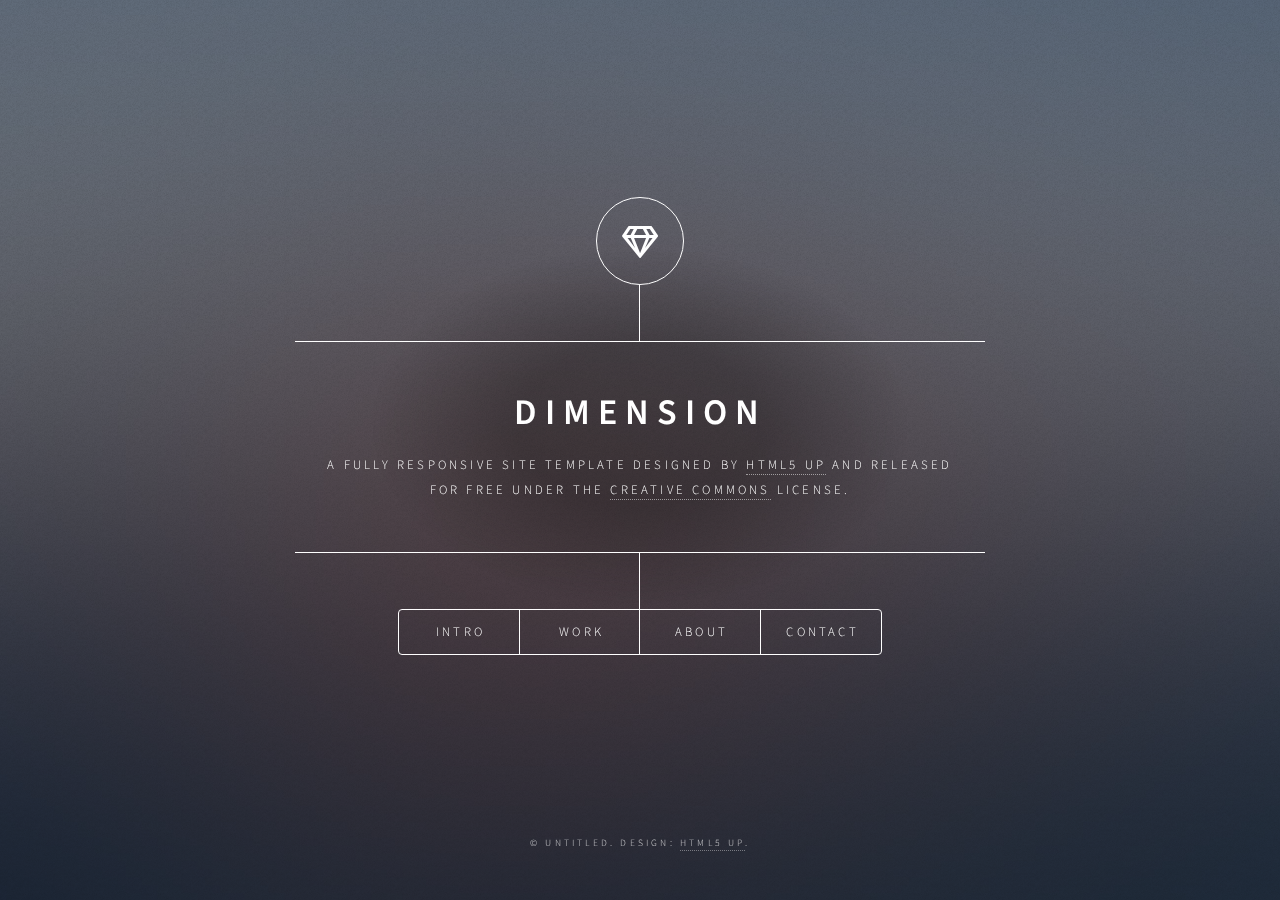
<file: index.html>
<!DOCTYPE HTML>
<!--
	Dimension by HTML5 UP
	html5up.net | @ajlkn
	Free for personal and commercial use under the CCA 3.0 license (html5up.net/license)
-->
<html>
	<head>
		<title>Dimension by HTML5 UP</title>
		<meta charset="utf-8" />
		<meta name="viewport" content="width=device-width, initial-scale=1, user-scalable=no" />
		<link rel="stylesheet" href="assets/css/main.css" />
		<noscript><link rel="stylesheet" href="assets/css/noscript.css" /></noscript>
	</head>
	<body class="is-preload">

		<!-- Wrapper -->
			<div id="wrapper">

				<!-- Header -->
					<header id="header">
						<div class="logo">
							<span class="icon fa-gem"></span>
						</div>
						<div class="content">
							<div class="inner">
								<h1>Dimension</h1>
								<p>A fully responsive site template designed by <a href="https://html5up.net">HTML5 UP</a> and released<br />
								for free under the <a href="https://html5up.net/license">Creative Commons</a> license.</p>
							</div>
						</div>
						<nav>
							<ul>
								<li><a href="#intro">Intro</a></li>
								<li><a href="#work">Work</a></li>
								<li><a href="#about">About</a></li>
								<li><a href="#contact">Contact</a></li>
								<!--<li><a href="#elements">Elements</a></li>-->
							</ul>
						</nav>
					</header>

				<!-- Main -->
					<div id="main">

						<!-- Intro -->
							<article id="intro">
								<h2 class="major">Intro</h2>
								<span class="image main"><img src="images/pic01.jpg" alt="" /></span>
								<p>Aenean ornare velit lacus, ac varius enim ullamcorper eu. Proin aliquam facilisis ante interdum congue. Integer mollis, nisl amet convallis, porttitor magna ullamcorper, amet egestas mauris. Ut magna finibus nisi nec lacinia. Nam maximus erat id euismod egestas. By the way, check out my <a href="#work">awesome work</a>.</p>
								<p>Lorem ipsum dolor sit amet, consectetur adipiscing elit. Duis dapibus rutrum facilisis. Class aptent taciti sociosqu ad litora torquent per conubia nostra, per inceptos himenaeos. Etiam tristique libero eu nibh porttitor fermentum. Nullam venenatis erat id vehicula viverra. Nunc ultrices eros ut ultricies condimentum. Mauris risus lacus, blandit sit amet venenatis non, bibendum vitae dolor. Nunc lorem mauris, fringilla in aliquam at, euismod in lectus. Pellentesque habitant morbi tristique senectus et netus et malesuada fames ac turpis egestas. In non lorem sit amet elit placerat maximus. Pellentesque aliquam maximus risus, vel sed vehicula.</p>
							</article>

						<!-- Work -->
							<article id="work">
								<h2 class="major">Work</h2>
								<span class="image main"><img src="images/pic02.jpg" alt="" /></span>
								<p>Adipiscing magna sed dolor elit. Praesent eleifend dignissim arcu, at eleifend sapien imperdiet ac. Aliquam erat volutpat. Praesent urna nisi, fringila lorem et vehicula lacinia quam. Integer sollicitudin mauris nec lorem luctus ultrices.</p>
								<p>Nullam et orci eu lorem consequat tincidunt vivamus et sagittis libero. Mauris aliquet magna magna sed nunc rhoncus pharetra. Pellentesque condimentum sem. In efficitur ligula tate urna. Maecenas laoreet massa vel lacinia pellentesque lorem ipsum dolor. Nullam et orci eu lorem consequat tincidunt. Vivamus et sagittis libero. Mauris aliquet magna magna sed nunc rhoncus amet feugiat tempus.</p>
							</article>

						<!-- About -->
							<article id="about">
								<h2 class="major">About</h2>
								<span class="image main"><img src="images/pic03.jpg" alt="" /></span>
								<p>Lorem ipsum dolor sit amet, consectetur et adipiscing elit. Praesent eleifend dignissim arcu, at eleifend sapien imperdiet ac. Aliquam erat volutpat. Praesent urna nisi, fringila lorem et vehicula lacinia quam. Integer sollicitudin mauris nec lorem luctus ultrices. Aliquam libero et malesuada fames ac ante ipsum primis in faucibus. Cras viverra ligula sit amet ex mollis mattis lorem ipsum dolor sit amet.</p>
							</article>

						<!-- Contact -->
							<article id="contact">
								<h2 class="major">Contact</h2>
								<form method="post" action="#">
									<div class="fields">
										<div class="field half">
											<label for="name">Name</label>
											<input type="text" name="name" id="name" />
										</div>
										<div class="field half">
											<label for="email">Email</label>
											<input type="text" name="email" id="email" />
										</div>
										<div class="field">
											<label for="message">Message</label>
											<textarea name="message" id="message" rows="4"></textarea>
										</div>
									</div>
									<ul class="actions">
										<li><input type="submit" value="Send Message" class="primary" /></li>
										<li><input type="reset" value="Reset" /></li>
									</ul>
								</form>
								<ul class="icons">
									<li><a href="#" class="icon brands fa-twitter"><span class="label">Twitter</span></a></li>
									<li><a href="#" class="icon brands fa-facebook-f"><span class="label">Facebook</span></a></li>
									<li><a href="#" class="icon brands fa-instagram"><span class="label">Instagram</span></a></li>
									<li><a href="#" class="icon brands fa-github"><span class="label">GitHub</span></a></li>
								</ul>
							</article>

						<!-- Elements -->
							<article id="elements">
								<h2 class="major">Elements</h2>

								<section>
									<h3 class="major">Text</h3>
									<p>This is <b>bold</b> and this is <strong>strong</strong>. This is <i>italic</i> and this is <em>emphasized</em>.
									This is <sup>superscript</sup> text and this is <sub>subscript</sub> text.
									This is <u>underlined</u> and this is code: <code>for (;;) { ... }</code>. Finally, <a href="#">this is a link</a>.</p>
									<hr />
									<h2>Heading Level 2</h2>
									<h3>Heading Level 3</h3>
									<h4>Heading Level 4</h4>
									<h5>Heading Level 5</h5>
									<h6>Heading Level 6</h6>
									<hr />
									<h4>Blockquote</h4>
									<blockquote>Fringilla nisl. Donec accumsan interdum nisi, quis tincidunt felis sagittis eget tempus euismod. Vestibulum ante ipsum primis in faucibus vestibulum. Blandit adipiscing eu felis iaculis volutpat ac adipiscing accumsan faucibus. Vestibulum ante ipsum primis in faucibus lorem ipsum dolor sit amet nullam adipiscing eu felis.</blockquote>
									<h4>Preformatted</h4>
									<pre><code>i = 0;

while (!deck.isInOrder()) {
    print 'Iteration ' + i;
    deck.shuffle();
    i++;
}

print 'It took ' + i + ' iterations to sort the deck.';</code></pre>
								</section>

								<section>
									<h3 class="major">Lists</h3>

									<h4>Unordered</h4>
									<ul>
										<li>Dolor pulvinar etiam.</li>
										<li>Sagittis adipiscing.</li>
										<li>Felis enim feugiat.</li>
									</ul>

									<h4>Alternate</h4>
									<ul class="alt">
										<li>Dolor pulvinar etiam.</li>
										<li>Sagittis adipiscing.</li>
										<li>Felis enim feugiat.</li>
									</ul>

									<h4>Ordered</h4>
									<ol>
										<li>Dolor pulvinar etiam.</li>
										<li>Etiam vel felis viverra.</li>
										<li>Felis enim feugiat.</li>
										<li>Dolor pulvinar etiam.</li>
										<li>Etiam vel felis lorem.</li>
										<li>Felis enim et feugiat.</li>
									</ol>
									<h4>Icons</h4>
									<ul class="icons">
										<li><a href="#" class="icon brands fa-twitter"><span class="label">Twitter</span></a></li>
										<li><a href="#" class="icon brands fa-facebook-f"><span class="label">Facebook</span></a></li>
										<li><a href="#" class="icon brands fa-instagram"><span class="label">Instagram</span></a></li>
										<li><a href="#" class="icon brands fa-github"><span class="label">Github</span></a></li>
									</ul>

									<h4>Actions</h4>
									<ul class="actions">
										<li><a href="#" class="button primary">Default</a></li>
										<li><a href="#" class="button">Default</a></li>
									</ul>
									<ul class="actions stacked">
										<li><a href="#" class="button primary">Default</a></li>
										<li><a href="#" class="button">Default</a></li>
									</ul>
								</section>

								<section>
									<h3 class="major">Table</h3>
									<h4>Default</h4>
									<div class="table-wrapper">
										<table>
											<thead>
												<tr>
													<th>Name</th>
													<th>Description</th>
													<th>Price</th>
												</tr>
											</thead>
											<tbody>
												<tr>
													<td>Item One</td>
													<td>Ante turpis integer aliquet porttitor.</td>
													<td>29.99</td>
												</tr>
												<tr>
													<td>Item Two</td>
													<td>Vis ac commodo adipiscing arcu aliquet.</td>
													<td>19.99</td>
												</tr>
												<tr>
													<td>Item Three</td>
													<td> Morbi faucibus arcu accumsan lorem.</td>
													<td>29.99</td>
												</tr>
												<tr>
													<td>Item Four</td>
													<td>Vitae integer tempus condimentum.</td>
													<td>19.99</td>
												</tr>
												<tr>
													<td>Item Five</td>
													<td>Ante turpis integer aliquet porttitor.</td>
													<td>29.99</td>
												</tr>
											</tbody>
											<tfoot>
												<tr>
													<td colspan="2"></td>
													<td>100.00</td>
												</tr>
											</tfoot>
										</table>
									</div>

									<h4>Alternate</h4>
									<div class="table-wrapper">
										<table class="alt">
											<thead>
												<tr>
													<th>Name</th>
													<th>Description</th>
													<th>Price</th>
												</tr>
											</thead>
											<tbody>
												<tr>
													<td>Item One</td>
													<td>Ante turpis integer aliquet porttitor.</td>
													<td>29.99</td>
												</tr>
												<tr>
													<td>Item Two</td>
													<td>Vis ac commodo adipiscing arcu aliquet.</td>
													<td>19.99</td>
												</tr>
												<tr>
													<td>Item Three</td>
													<td> Morbi faucibus arcu accumsan lorem.</td>
													<td>29.99</td>
												</tr>
												<tr>
													<td>Item Four</td>
													<td>Vitae integer tempus condimentum.</td>
													<td>19.99</td>
												</tr>
												<tr>
													<td>Item Five</td>
													<td>Ante turpis integer aliquet porttitor.</td>
													<td>29.99</td>
												</tr>
											</tbody>
											<tfoot>
												<tr>
													<td colspan="2"></td>
													<td>100.00</td>
												</tr>
											</tfoot>
										</table>
									</div>
								</section>

								<section>
									<h3 class="major">Buttons</h3>
									<ul class="actions">
										<li><a href="#" class="button primary">Primary</a></li>
										<li><a href="#" class="button">Default</a></li>
									</ul>
									<ul class="actions">
										<li><a href="#" class="button">Default</a></li>
										<li><a href="#" class="button small">Small</a></li>
									</ul>
									<ul class="actions">
										<li><a href="#" class="button primary icon solid fa-download">Icon</a></li>
										<li><a href="#" class="button icon solid fa-download">Icon</a></li>
									</ul>
									<ul class="actions">
										<li><span class="button primary disabled">Disabled</span></li>
										<li><span class="button disabled">Disabled</span></li>
									</ul>
								</section>

								<section>
									<h3 class="major">Form</h3>
									<form method="post" action="#">
										<div class="fields">
											<div class="field half">
												<label for="demo-name">Name</label>
												<input type="text" name="demo-name" id="demo-name" value="" placeholder="Jane Doe" />
											</div>
											<div class="field half">
												<label for="demo-email">Email</label>
												<input type="email" name="demo-email" id="demo-email" value="" placeholder="jane@untitled.tld" />
											</div>
											<div class="field">
												<label for="demo-category">Category</label>
												<select name="demo-category" id="demo-category">
													<option value="">-</option>
													<option value="1">Manufacturing</option>
													<option value="1">Shipping</option>
													<option value="1">Administration</option>
													<option value="1">Human Resources</option>
												</select>
											</div>
											<div class="field half">
												<input type="radio" id="demo-priority-low" name="demo-priority" checked>
												<label for="demo-priority-low">Low</label>
											</div>
											<div class="field half">
												<input type="radio" id="demo-priority-high" name="demo-priority">
												<label for="demo-priority-high">High</label>
											</div>
											<div class="field half">
												<input type="checkbox" id="demo-copy" name="demo-copy">
												<label for="demo-copy">Email me a copy</label>
											</div>
											<div class="field half">
												<input type="checkbox" id="demo-human" name="demo-human" checked>
												<label for="demo-human">Not a robot</label>
											</div>
											<div class="field">
												<label for="demo-message">Message</label>
												<textarea name="demo-message" id="demo-message" placeholder="Enter your message" rows="6"></textarea>
											</div>
										</div>
										<ul class="actions">
											<li><input type="submit" value="Send Message" class="primary" /></li>
											<li><input type="reset" value="Reset" /></li>
										</ul>
									</form>
								</section>

							</article>

					</div>

				<!-- Footer -->
					<footer id="footer">
						<p class="copyright">&copy; Untitled. Design: <a href="https://html5up.net">HTML5 UP</a>.</p>
					</footer>

			</div>

		<!-- BG -->
			<div id="bg"></div>

		<!-- Scripts -->
			<script src="assets/js/jquery.min.js"></script>
			<script src="assets/js/browser.min.js"></script>
			<script src="assets/js/breakpoints.min.js"></script>
			<script src="assets/js/util.js"></script>
			<script src="assets/js/main.js"></script>

	</body>
</html>
</file>
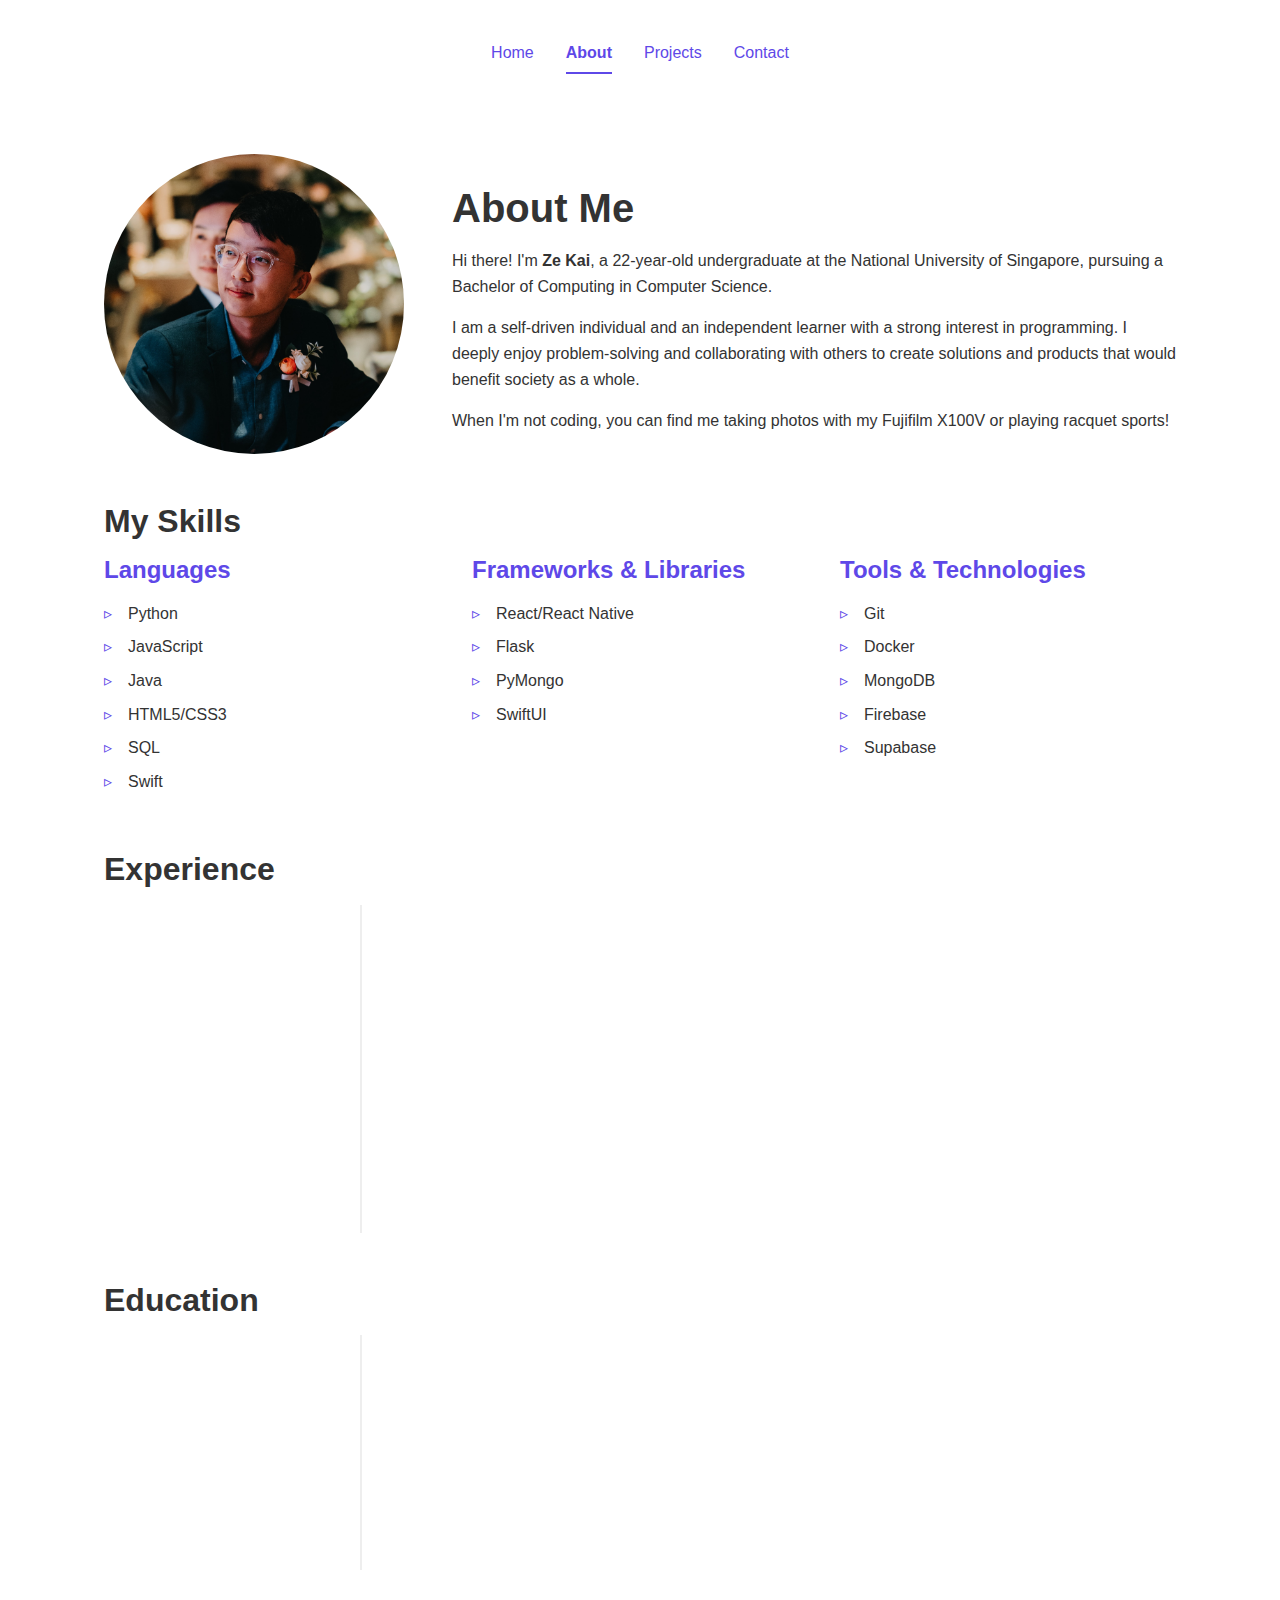
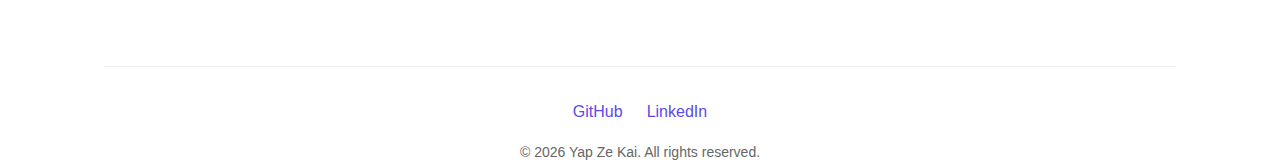
<file: about.html>
<!DOCTYPE html>
<html lang="en">
<head>
    <meta charset="UTF-8">
    <meta name="viewport" content="width=device-width, initial-scale=1.0">
    <title>About | Ze Kai</title>
    <meta name="description" content="Learn more about [Your Name], background, skills, and experiences.">
    <link rel="stylesheet" href="css/normalize.css">
    <link rel="stylesheet" href="css/style.css">
    <link rel="stylesheet" href="css/responsive.css">
    <link rel="icon" href="assets/images/logo.ico">
</head>
<body>
    <div class="container">
        <header>
            <nav>
                <a href="index.html">Home</a>
                <a href="about.html" class="active"><b>About</b></a>
                <a href="projects.html">Projects</a>
                <a href="contact.html">Contact</a>
            </nav>
        </header>

        <main class="about">
            <section class="profile">
                <div class="profile-content">
                    <div class="profile-image">
                        <img src="assets/images/profile.jpg" alt="Your Name">
                    </div>
                    <div class="profile-text">
                        <h1>About Me</h1>
                        <p>Hi there! I'm <b>Ze Kai</b>, a 22-year-old undergraduate at the National University of Singapore, pursuing a Bachelor of Computing in Computer Science.</p>
                        <p>I am a self-driven individual and an independent learner with a strong interest in programming.
                        I deeply enjoy problem-solving and collaborating with others to create solutions and products that would benefit society as a whole.</p>
                        <p>When I'm not coding, you can find me taking photos with my Fujifilm X100V or playing racquet sports!</p>
                    </div>
                </div>
            </section>

            <section class="skills">
                <h2>My Skills</h2>
                <div class="skill-categories">
                    <div class="skill-category">
                        <h3>Languages</h3>
                        <ul>
                            <li>Python</li>
                            <li>JavaScript</li>
                            <li>Java</li>
                            <li>HTML5/CSS3</li>
                            <li>SQL</li>
                            <li>Swift</li>
                        </ul>
                    </div>
                    <div class="skill-category">
                        <h3>Frameworks & Libraries</h3>
                        <ul>
                            <li>React/React Native</li>
                            <li>Flask</li>
                            <li>PyMongo</li>
                            <li>SwiftUI</li>
                        </ul>
                    </div>
                    <div class="skill-category">
                        <h3>Tools & Technologies</h3>
                        <ul>
                            <li>Git</li>
                            <li>Docker</li>
                            <li>MongoDB</li>
                            <li>Firebase</li>
                            <li>Supabase</li>
                        </ul>
                    </div>
                </div>
            </section>

            <section class="experience">
                <h2>Experience</h2>
                <div class="timeline">
                    <div class="timeline-item">
                        <div class="timeline-date">2025</div>
                        <div class="timeline-content">
                            <h3>Frontend Engineer</h3>
                            <h4>Health Informatics Research Lab (HIRL) @ NUS</h4>
                            <p>Currently on an internship at HIRL @ NUS, focusing on frontend dev.</p>
                        </div>
                    </div>
                    <div class="timeline-item">
                        <div class="timeline-date">2022 - 2023</div>
                        <div class="timeline-content">
                            <h3>Armament Technician</h3>
                            <h4>Singapore Armed Forces</h4>
                                <p>Maintained, diagnosed & repaired Terrex & Belrex fleets for the 2nd Singapore Infantry Regiment, while providing support during field missions in Singapore & at Exercise Wallaby.</p>
                                <p>Utilised interpersonal & communicative skills to constantly liaise with combat personnel & technicians.</p>
                        </div>
                    </div>
                    <!-- <div class="timeline-item">
                        <div class="timeline-date">2020 - 2023</div>
                        <div class="timeline-content">
                            <h3>Software Developer</h3>
                            <h4>Company Name</h4>
                            <p>Brief description of your role and responsibilities.</p>
                        </div>
                    </div>
                    <div class="timeline-item">
                        <div class="timeline-date">2018 - 2020</div>
                        <div class="timeline-content">
                            <h3>Junior Developer</h3>
                            <h4>Company Name</h4>
                            <p>Brief description of your role and responsibilities.</p>
                        </div>
                    </div> -->
                </div>
            </section>

            <section class="education">
                <h2>Education</h2>
                <div class="timeline">
                    <div class="timeline-item">
                        <div class="timeline-date">2024 - 2028</div>
                        <div class="timeline-content">
                            <h3>Bachelor's Degree in Computer Science</h3>
                            <h4>National University of Singapore</h4>
                            <p>Currently pursuing a Bachelor's Degree in Computer Science at NUS.</p>
                        </div>
                    </div>
                    <div class="timeline-item">
                        <div class="timeline-date">2016 - 2021</div>
                        <div class="timeline-content">
                            <h3>GCE A-Levels</h3>
                            <h4>Hwa Chong Institution</h4>
                            <p>Scored A for H2 Computing, Mathematics & Physics.</p>
                        </div>
                    </div>
            </section>
        </main>

        <footer>
            <div class="social-links">
                <a href="https://github.com/zekaistic" target="_blank" rel="noopener noreferrer">GitHub</a>
                <a href="https://linkedin.com/in/yapzekai" target="_blank" rel="noopener noreferrer">LinkedIn</a>
            </div>
            <p class="copyright">&copy; <span id="year"></span> Yap Ze Kai. All rights reserved.</p>
        </footer>
    </div>

    <script src="js/main.js"></script>
    <script>
        document.getElementById('year').textContent = new Date().getFullYear();
    </script>
</body>
</html>
</file>
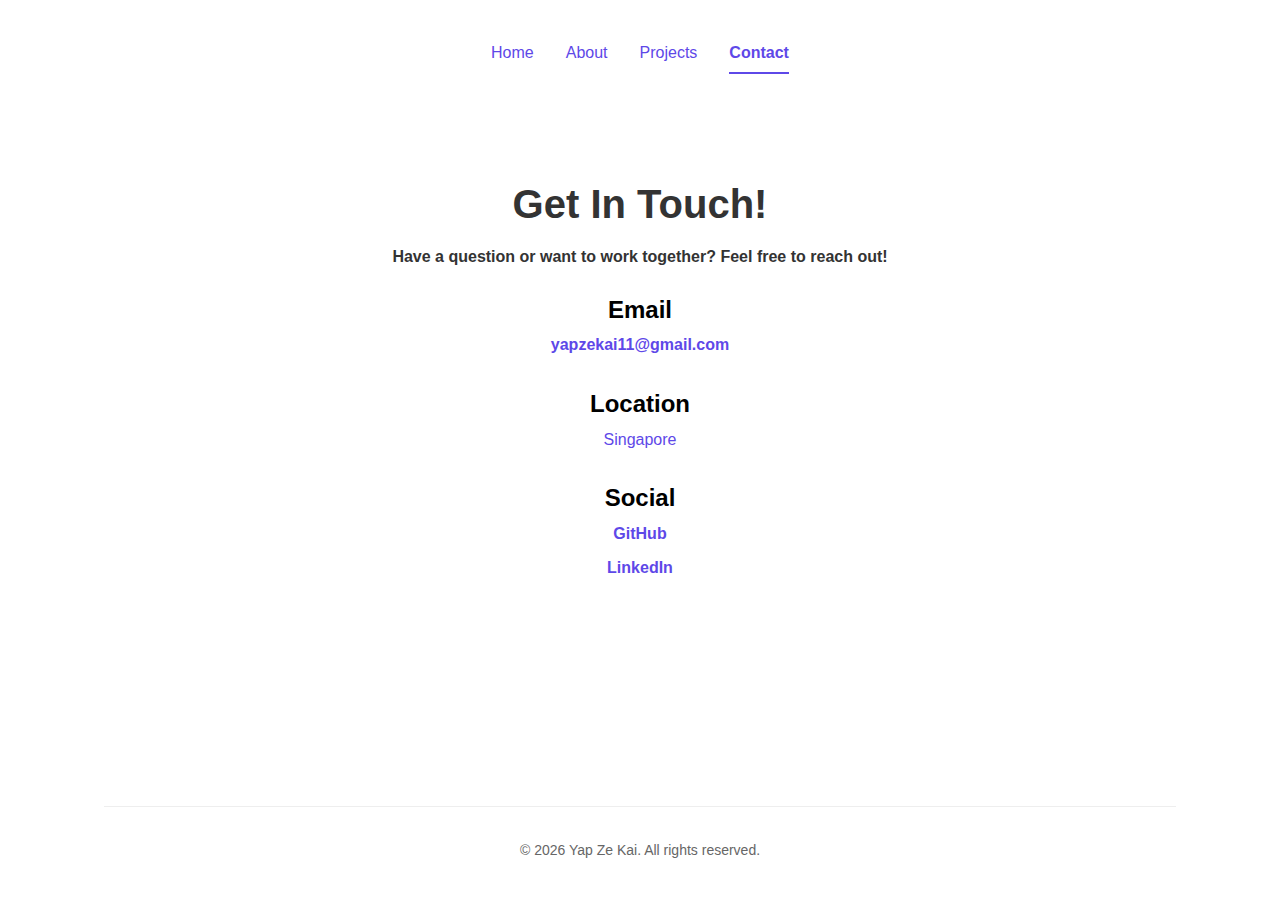
<file: contact.html>
<!DOCTYPE html>
<html lang="en">
<head>
    <meta charset="UTF-8">
    <meta name="viewport" content="width=device-width, initial-scale=1.0">
    <title>Contact | Ze Kai</title>
    <meta name="description" content="Get in touch with [Your Name] for collaborations, opportunities, or questions.">
    <link rel="stylesheet" href="css/normalize.css">
    <link rel="stylesheet" href="css/style.css">
    <link rel="stylesheet" href="css/responsive.css">
    <link rel="icon" href="assets/images/logo.ico">
</head>
<body>
    <div class="container">
        <header>
            <nav>
                <a href="index.html">Home</a>
                <a href="about.html">About</a>
                <a href="projects.html">Projects</a>
                <a href="contact.html" class="active"><b>Contact</b></a>
            </nav>
        </header>

        <main class="contact">
            <div style = "text-align:center"><h1>Get In Touch!</h1></div>
            <p class="contact-intro"><b>Have a question or want to work together? Feel free to reach out!</b></p>
            <br>
            <div class="contact-container">
                <div class="contact-info">
                    <div class="contact-method">
                        <h3>Email</h3>
                        <p><a href="mailto:yapzekai11@gmail.com"><b>yapzekai11@gmail.com</b></a></p>
                    </div>
                    <div class="contact-method">
                        <h3>Location</h3>
                        <p>Singapore</p>
                    </div>
                    <div class="contact-method">
                        <h3>Social</h3>
                        <div class="social-links vertical">
                            <a href="https://github.com/zekaistic" target="_blank" rel="noopener noreferrer"><b>GitHub</b></a>
                            <a href="https://linkedin.com/in/yapzekai" target="_blank" rel="noopener noreferrer"><b>LinkedIn</b></a>
                        </div>
                    </div>
                </div>
            </div>
                
                <!-- <div class="contact-form">
                    <form id="contactForm" action="#" method="POST">
                        <div class="form-group">
                            <label for="name">Name</label>
                            <input type="text" id="name" name="name" required>
                        </div>
                        <div class="form-group">
                            <label for="email">Email</label>
                            <input type="email" id="email" name="email" required>
                        </div>
                        <div class="form-group">
                            <label for="subject">Subject</label>
                            <input type="text" id="subject" name="subject" required>
                        </div>
                        <div class="form-group">
                            <label for="message">Message</label>
                            <textarea id="message" name="message" rows="5" required></textarea>
                        </div>
                        <button type="submit" class="button primary">Send Message</button>
                    </form>
                    <div id="formStatus" class="form-status"></div>
                </div>
            </div> -->
        </main>

        <footer>
            <!-- <div class="social-links">
                <a href="https://github.com/zekaistic" target="_blank" rel="noopener noreferrer">GitHub</a>
                <a href="https://linkedin.com/in/yapzekai" target="_blank" rel="noopener noreferrer">LinkedIn</a>
            </div> -->
            <p class="copyright">&copy; <span id="year"></span> Yap Ze Kai. All rights reserved.</p>
        </footer>
    </div>

    <script src="js/main.js"></script>
    <script>
        document.getElementById('year').textContent = new Date().getFullYear();
        
        // Basic form handling (in a real scenario, you would use a backend service)
        document.getElementById('contactForm').addEventListener('submit', function(e) {
            e.preventDefault();
            const formStatus = document.getElementById('formStatus');
            
            // Simulate form submission
            formStatus.textContent = 'Sending message...';
            formStatus.className = 'form-status info';      
            
            // Simulate success after 1.5 seconds
            setTimeout(() => {
                formStatus.textContent = 'Your message has been sent! I\'ll get back to you soon.';
                formStatus.className = 'form-status success';
                document.getElementById('contactForm').reset();
            }, 1500);
        });
    </script>
</body>
</html>
</file>
<file: assets/css/noscript.css>
/*
	Dimension by HTML5 UP
	html5up.net | @ajlkn
	Free for personal and commercial use under the CCA 3.0 license (html5up.net/license)
*/

/* BG */

	body.is-preload #bg:before {
		background-color: transparent;
	}

/* Header */

	body.is-preload #header {
		-moz-filter: none;
		-webkit-filter: none;
		-ms-filter: none;
		filter: none;
	}

		body.is-preload #header > * {
			opacity: 1;
		}

		body.is-preload #header .content .inner {
			max-height: none;
			padding: 3rem 2rem;
			opacity: 1;
		}

/* Main */

	#main article {
		opacity: 1;
		margin: 4rem 0 0 0;
	}
</file>
<file: css/style.css>
/* 
* Main Stylesheet
* A clean, minimalist design for a developer portfolio
*/

/* Base Styles & Variables */
:root {
    --primary-color: #5e48e8;
    --primary-dark: #4a38c8;
    --secondary-color: #333333;
    --accent-color: #ffd700;
    --background-color: #ffffff;
    --text-color: #333333;
    --text-light: #666666;
    --border-color: #eeeeee;
    --container-width: 1200px;
    --border-radius: 8px;
    --transition-speed: 0.3s;
    --box-shadow: 0 5px 15px rgba(0, 0, 0, 0.1);
    --font-main: 'Inter', -apple-system, BlinkMacSystemFont, 'Segoe UI', Roboto, Oxygen, Ubuntu, Cantarell, 'Open Sans', 'Helvetica Neue', sans-serif;
    --font-code: 'JetBrains Mono', 'Fira Code', monospace;
}

/* Dark mode variables - uncomment and customize if needed */

/* @media (prefers-color-scheme: dark) {
    :root {
        --primary-color: #008080;
        --primary-dark: #16A085;
        --secondary-color: #f0f0f0;
        --accent-color: #ffd700;
        --background-color: #121212;
        --text-color: #f0f0f0;
        --text-light: #a0a0a0;
        --border-color: #333333;
        --box-shadow: 0 5px 15px rgba(255, 255, 255, 0.1);
        --project-tech-span-background-color: #7abdfb;
    }
} */


/* Global Styles */
* {
    box-sizing: border-box;
    margin: 0;
    padding: 0;
}

html {
    scroll-behavior: smooth;
}

body {
    font-family: var(--font-main);
    font-size: 16px;
    line-height: 1.6;
    color: var(--text-color);
    background-color: var(--background-color);
}

a {
    color: var(--primary-color);
    text-decoration: none;
    transition: color var(--transition-speed) ease;
}

a:hover {
    color: var(--primary-dark);
}

h1, h2, h3, h4, h5, h6 {
    margin-bottom: 1rem;
    line-height: 1.2;
}

h1 {
    font-size: 2.5rem;
}

h2 {
    font-size: 2rem;
}

h3 {
    font-size: 1.5rem;
}

p {
    margin-bottom: 1rem;
}

img {
    max-width: 100%;
    height: auto;
    display: block;
}

/* Layout */
.container {
    max-width: var(--container-width);
    margin: 0 auto;
    padding: 0 2rem;
}

header {
    padding: 2rem 0;
}

main {
    padding: 3rem 0;
    min-height: calc(100vh - 200px);
}

section {
    margin-bottom: 3rem;
}

footer {
    padding: 2rem 0;
    text-align: center;
    height: 0px;
    border-top: 1px solid var(--border-color);
}

/* Navigation */
nav {
    display: flex;
    justify-content: center;
    gap: 2rem;
}

nav a {
    font-weight: 500;
    padding: 0.5rem 0;
    position: relative;
}

nav a::after {
    content: '';
    position: absolute;
    bottom: 0;
    left: 0;
    width: 0;
    height: 2px;
    background-color: var(--primary-color);
    transition: width var(--transition-speed) ease;
}

nav a:hover::after,
nav a.active::after {
    width: 100%;
}

/* Buttons */
.button {
    display: inline-block;
    padding: 0.75rem 1.5rem;
    border-radius: var(--border-radius);
    font-weight: 500;
    cursor: pointer;
    transition: all var(--transition-speed) ease;
    text-align: center;
}

.button.primary {
    background-color: var(--primary-color);
    color: white;
}

.button.primary:hover {
    background-color: var(--primary-dark);
    transform: translateY(-2px);
    box-shadow: var(--box-shadow);
}

.button.secondary {
    background-color: transparent;
    color: var(--primary-color);
    border: 1px solid var(--primary-color);
}

.button.secondary:hover {
    background-color: rgba(94, 72, 232, 0.1);
    transform: translateY(-2px);
}

.button.small {
    padding: 0.5rem 1rem;
    font-size: 0.875rem;
}

/* Home Page */
.home .intro {
    text-align: center;
    max-width: 800px;
    margin: 0 auto;
    padding: 3rem 0;
}

.home h1 {
    font-size: 3rem;
    margin-bottom: 1rem;
}

.home h2 {
    font-size: 1.5rem;
    color: var(--text-light);
    margin-bottom: 1.5rem;
}

.home .tagline {
    font-size: 1.25rem;
    margin-bottom: 2rem;
}

.home .highlight {
    color: var(--primary-color);
}

.home .typewriter {
    border-right: 2px solid var(--primary-color);
    padding-right: 5px;
    animation: blink 0.7s step-end infinite;
}

@keyframes blink {
    from, to { border-color: transparent }
    50% { border-color: var(--primary-color) }
}

.cta-buttons {
    display: flex;
    justify-content: center;
    gap: 1rem;
}

/* About Page */
.profile-content {
    display: flex;
    align-items: center;
    gap: 3rem;
    margin-bottom: 3rem;
}

.profile-image {
    flex: 0 0 300px;
}

.profile-image img {
    border-radius: 50%;
}

.profile-text {
    flex: 1;
}

.skill-categories {
    display: grid;
    grid-template-columns: repeat(auto-fill, minmax(250px, 1fr));
    gap: 2rem;
}

.skill-category h3 {
    margin-bottom: 1rem;
    color: var(--primary-color);
}

.skill-category ul {
    list-style-type: none;
}

.skill-category li {
    margin-bottom: 0.5rem;
    position: relative;
    padding-left: 1.5rem;
}

.skill-category li::before {
    content: '▹';
    position: absolute;
    left: 0;
    color: var(--primary-color);
}

.timeline {
    position: relative;
    max-width: 800px;
    margin: 0 auto;
}

.timeline::before {
    content: '';
    position: absolute;
    width: 2px;
    background-color: var(--border-color);
    top: 0;
    bottom: 0;
    left: 120px;
}

.timeline-item {
    display: flex;
    margin-bottom: 2rem;
}

.timeline-date {
    flex: 0 0 100px;
    padding-right: 2rem;
    font-weight: 500;
    position: relative;
}

.timeline-date::after {
    content: '';
    position: absolute;
    width: 16px;
    height: 16px;
    right: -7px;
    background-color: var(--primary-color);
    border-radius: 50%;
    z-index: 1;
    top: 5px;
}

.timeline-content {
    padding-left: 2rem;
    flex: 1;
}

.timeline-content h3 {
    margin-bottom: 0.25rem;
}

.timeline-content h4 {
    color: var(--text-light);
    font-weight: normal;
    font-size: 1rem;
    margin-bottom: 0.5rem;
}

.education-item {
    max-width: 800px;
    margin: 0 auto;
    margin-bottom: 2rem;
}

.education-item h3 {
    margin-bottom: 0.25rem;
}

.education-item h4 {
    color: var(--text-light);
    font-weight: normal;
    font-size: 1rem;
    margin-bottom: 0.5rem;
}

/* Projects Page */
.projects-intro {
    text-align: center;
    max-width: 800px;
    margin: 0 auto 3rem auto;
}

.projects-grid {
    display: grid;
    grid-template-columns: repeat(auto-fill, minmax(350px, 1fr));
    gap: 2rem;
}

.project-card {
    border-radius: var(--border-radius);
    overflow: hidden;
    box-shadow: var(--box-shadow);
    transition: transform var(--transition-speed) ease;
}

.project-card:hover {
    transform: translateY(-5px);
}

/* Projects Page (continued) */
.project-image {
    height: 190px;
    overflow: hidden;
}

.project-image img {
    width: 100%;
    height: 100%;
    object-fit: cover;
    transition: transform var(--transition-speed) ease;
}

.project-card:hover .project-image img {
    transform: scale(1.05);
}

.project-info {
    padding: 1.5rem;
}

.project-info h3 {
    margin-bottom: 0.5rem;
}

.project-tech {
    display: flex;
    flex-wrap: wrap;
    gap: 0.5rem;
    margin: 1rem 0;
}

.project-tech span {
    background-color: #3bdbff;
    color: var(--secondary-color);
    padding: 0.25rem 0.75rem;
    border-radius: 20px;
    font-size: 0.875rem;
}

.project-links {
    display: flex;
    gap: 1rem;
    margin-top: 1rem;
}

/* Contact Page */
.contact {
    text-align: center;
}

.contact h1, .contact-intro {
    text-align: center;
}

.contact-intro {
    text-align: center;
    max-width: 800px;
    margin: auto;
}

.contact-info {
    text-align: center;
    max-width: 500px;
    margin: 0 auto;
}


.contact-container {
    display: flex;
    justify-content: center;
    width: 100%;
}

.contact-method {
    color: #5e48e8;
    margin-bottom: 2rem;
}

.contact-method h3 {
    color: #000000;
    margin-bottom: 0.5rem;
}

.social-links.vertical {
    display: flex;
    flex-direction: column;
    gap: 0.5rem;
    align-items: center;
}

.form-group {
    margin-bottom: 1.5rem;
}

.form-group label {
    display: block;
    margin-bottom: 0.5rem;
    font-weight: 500;
}

.form-group input, 
.form-group textarea {
    width: 100%;
    padding: 0.75rem;
    border: 1px solid var(--border-color);
    border-radius: var(--border-radius);
    font-family: var(--font-main);
    font-size: 1rem;
    transition: border-color var(--transition-speed) ease;
}

.form-group input:focus,
.form-group textarea:focus {
    outline: none;
    border-color: var(--primary-color);
}

.form-status {
    margin-top: 1.5rem;
    padding: 1rem;
    border-radius: var(--border-radius);
}

.form-status.info {
    background-color: rgba(0, 120, 212, 0.1);
    color: #0078d4;
}

.form-status.success {
    background-color: rgba(16, 185, 129, 0.1);
    color: #10b981;
}

.form-status.error {
    background-color: rgba(239, 68, 68, 0.1);
    color: #ef4444;
}

/* Footer */
.social-links {
    display: flex;
    justify-content: center;
    gap: 1.5rem;
    margin-bottom: 1rem;
}

.copyright {
    color: var(--text-light);
    font-size: 0.875rem;
}

/* Utilities */
.text-center {
    text-align: center;
}

.mt-1 { margin-top: 0.5rem; }
.mt-2 { margin-top: 1rem; }
.mt-3 { margin-top: 1.5rem; }
.mt-4 { margin-top: 2rem; }
.mt-5 { margin-top: 3rem; }

.mb-1 { margin-bottom: 0.5rem; }
.mb-2 { margin-bottom: 1rem; }
.mb-3 { margin-bottom: 1.5rem; }
.mb-4 { margin-bottom: 2rem; }
.mb-5 { margin-bottom: 3rem; }
</file>
<file: css/responsive.css>
/* 
* Responsive Styles
* Media queries for various screen sizes
*/

/* Small devices (mobile phones, up to the sm breakpoint) */
@media (max-width: 640px) {
    h1 {
        font-size: 2rem;
    }
    
    h2 {
        font-size: 1.5rem;
    }
    
    .home h1 {
        font-size: 2.25rem;
    }
    
    .home h2 {
        font-size: 1.25rem;
    }
    
    .home .tagline {
        font-size: 1rem;
    }
    
    .cta-buttons {
        flex-direction: column;
        gap: 0.75rem;
    }
    
    .profile-content {
        flex-direction: column;
        gap: 2rem;
        text-align: center;
    }
    
    .profile-image {
        flex: 0 0 auto;
        max-width: 200px;
        margin: 0 auto;
    }
    
    .timeline::before {
        left: 20px;
    }
    
    .timeline-item {
        flex-direction: column;
    }
    
    .timeline-date {
        flex: 0 0 auto;
        padding-right: 0;
        padding-left: 40px;
        margin-bottom: 0.5rem;
    }
    
    .timeline-date::after {
        left: 13px;
        right: auto;
    }
    
    .timeline-content {
        padding-left: 40px;
    }
    
    .contact-container {
        grid-template-columns: 1fr;
    }
    
    nav {
        gap: 1rem;
    }

    
}

/* Medium devices (tablets, between sm and md breakpoints) */
@media (min-width: 641px) and (max-width: 768px) {
    .profile-content {
        flex-direction: column;
        gap: 2rem;
        text-align: center;
    }
    
    .profile-image {
        flex: 0 0 auto;
        max-width: 250px;
        margin: 0 auto;
    }
    
    .contact-container {
        grid-template-columns: 1fr;
    }
}

/* Large devices (desktops, between md and lg breakpoints) */
@media (min-width: 769px) and (max-width: 1024px) {
    .contact-container {
        gap: 2rem;
    }
    
    .projects-grid {
        grid-template-columns: repeat(auto-fill, minmax(300px, 1fr));
    }
}

/* Extra large devices (large desktops, lg breakpoint and up) */
@media (min-width: 1025px) {
    .container {
        padding: 0 4rem;
    }
}

/* Print styles */
@media print {
    body {
        font-size: 12pt;
        color: #000;
        background-color: #fff;
    }
    
    a {
        color: #000;
        text-decoration: underline;
    }
    
    .button, 
    .form-group,
    .contact-form,
    .cta-buttons {
        display: none;
    }
    
    .container {
        max-width: 100%;
        padding: 0;
        margin: 0;
    }
    
    header, footer {
        display: none;
    }
    
    main {
        padding: 0;
    }
    
    img {
        max-width: 300px;
    }
}
</file>
<file: assets/css/main.css>
@import url(fontawesome-all.min.css);
@import url("https://fonts.googleapis.com/css?family=Source+Sans+Pro:300italic,600italic,300,600");

/*
	Dimension by HTML5 UP
	html5up.net | @ajlkn
	Free for personal and commercial use under the CCA 3.0 license (html5up.net/license)
*/

html, body, div, span, applet, object,
iframe, h1, h2, h3, h4, h5, h6, p, blockquote,
pre, a, abbr, acronym, address, big, cite,
code, del, dfn, em, img, ins, kbd, q, s, samp,
small, strike, strong, sub, sup, tt, var, b,
u, i, center, dl, dt, dd, ol, ul, li, fieldset,
form, label, legend, table, caption, tbody,
tfoot, thead, tr, th, td, article, aside,
canvas, details, embed, figure, figcaption,
footer, header, hgroup, menu, nav, output, ruby,
section, summary, time, mark, audio, video {
	margin: 0;
	padding: 0;
	border: 0;
	font-size: 100%;
	font: inherit;
	vertical-align: baseline;}

article, aside, details, figcaption, figure,
footer, header, hgroup, menu, nav, section {
	display: block;}

body {
	line-height: 1;
}

ol, ul {
	list-style: none;
}

blockquote, q {
	quotes: none;
}

	blockquote:before, blockquote:after, q:before, q:after {
		content: '';
		content: none;
	}

table {
	border-collapse: collapse;
	border-spacing: 0;
}

body {
	-webkit-text-size-adjust: none;
}

mark {
	background-color: transparent;
	color: inherit;
}

input::-moz-focus-inner {
	border: 0;
	padding: 0;
}

input, select, textarea {
	-moz-appearance: none;
	-webkit-appearance: none;
	-ms-appearance: none;
	appearance: none;
}

/* Basic */

	@-ms-viewport {
		width: device-width;
	}

	@media screen and (max-width: 480px) {

		html, body {
			min-width: 320px;
		}

	}

	html {
		box-sizing: border-box;
	}

	*, *:before, *:after {
		box-sizing: inherit;
	}

	body {
		background: #1b1f22;
	}

		body.is-preload *, body.is-preload *:before, body.is-preload *:after {
			-moz-animation: none !important;
			-webkit-animation: none !important;
			-ms-animation: none !important;
			animation: none !important;
			-moz-transition: none !important;
			-webkit-transition: none !important;
			-ms-transition: none !important;
			transition: none !important;
		}

/* Type */

	html {
		font-size: 16pt;
	}

		@media screen and (max-width: 1680px) {

			html {
				font-size: 12pt;
			}

		}

		@media screen and (max-width: 736px) {

			html {
				font-size: 11pt;
			}

		}

		@media screen and (max-width: 360px) {

			html {
				font-size: 10pt;
			}

		}

	body, input, select, textarea {
		color: #ffffff;
		font-family: "Source Sans Pro", sans-serif;
		font-weight: 300;
		font-size: 1rem;
		line-height: 1.65;
	}

	a {
		-moz-transition: color 0.2s ease-in-out, background-color 0.2s ease-in-out, border-bottom-color 0.2s ease-in-out;
		-webkit-transition: color 0.2s ease-in-out, background-color 0.2s ease-in-out, border-bottom-color 0.2s ease-in-out;
		-ms-transition: color 0.2s ease-in-out, background-color 0.2s ease-in-out, border-bottom-color 0.2s ease-in-out;
		transition: color 0.2s ease-in-out, background-color 0.2s ease-in-out, border-bottom-color 0.2s ease-in-out;
		border-bottom: dotted 1px rgba(255, 255, 255, 0.5);
		text-decoration: none;
		color: inherit;
	}

		a:hover {
			border-bottom-color: transparent;
		}

	strong, b {
		color: #ffffff;
		font-weight: 600;
	}

	em, i {
		font-style: italic;
	}

	p {
		margin: 0 0 2rem 0;
	}

	h1, h2, h3, h4, h5, h6 {
		color: #ffffff;
		font-weight: 600;
		line-height: 1.5;
		margin: 0 0 1rem 0;
		text-transform: uppercase;
		letter-spacing: 0.2rem;
	}

		h1 a, h2 a, h3 a, h4 a, h5 a, h6 a {
			color: inherit;
			text-decoration: none;
		}

		h1.major, h2.major, h3.major, h4.major, h5.major, h6.major {
			border-bottom: solid 1px #ffffff;
			width: -moz-max-content;
			width: -webkit-max-content;
			width: -ms-max-content;
			width: max-content;
			padding-bottom: 0.5rem;
			margin: 0 0 2rem 0;
		}

	h1 {
		font-size: 2.25rem;
		line-height: 1.3;
		letter-spacing: 0.5rem;
	}

	h2 {
		font-size: 1.5rem;
		line-height: 1.4;
		letter-spacing: 0.5rem;
	}

	h3 {
		font-size: 1rem;
	}

	h4 {
		font-size: 0.8rem;
	}

	h5 {
		font-size: 0.7rem;
	}

	h6 {
		font-size: 0.6rem;
	}

	@media screen and (max-width: 736px) {

		h1 {
			font-size: 1.75rem;
			line-height: 1.4;
		}

		h2 {
			font-size: 1.25em;
			line-height: 1.5;
		}

	}

	sub {
		font-size: 0.8rem;
		position: relative;
		top: 0.5rem;
	}

	sup {
		font-size: 0.8rem;
		position: relative;
		top: -0.5rem;
	}

	blockquote {
		border-left: solid 4px #ffffff;
		font-style: italic;
		margin: 0 0 2rem 0;
		padding: 0.5rem 0 0.5rem 2rem;
	}

	code {
		background: rgba(255, 255, 255, 0.075);
		border-radius: 4px;
		font-family: "Courier New", monospace;
		font-size: 0.9rem;
		margin: 0 0.25rem;
		padding: 0.25rem 0.65rem;
	}

	pre {
		-webkit-overflow-scrolling: touch;
		font-family: "Courier New", monospace;
		font-size: 0.9rem;
		margin: 0 0 2rem 0;
	}

		pre code {
			display: block;
			line-height: 1.75;
			padding: 1rem 1.5rem;
			overflow-x: auto;
		}

	hr {
		border: 0;
		border-bottom: solid 1px #ffffff;
		margin: 2.75rem 0;
	}

	.align-left {
		text-align: left;
	}

	.align-center {
		text-align: center;
	}

	.align-right {
		text-align: right;
	}

/* Form */

	form {
		margin: 0 0 2rem 0;
	}

		form > :last-child {
			margin-bottom: 0;
		}

		form > .fields {
			display: -moz-flex;
			display: -webkit-flex;
			display: -ms-flex;
			display: flex;
			-moz-flex-wrap: wrap;
			-webkit-flex-wrap: wrap;
			-ms-flex-wrap: wrap;
			flex-wrap: wrap;
			width: calc(100% + 3rem);
			margin: -1.5rem 0 2rem -1.5rem;
		}

			form > .fields > .field {
				-moz-flex-grow: 0;
				-webkit-flex-grow: 0;
				-ms-flex-grow: 0;
				flex-grow: 0;
				-moz-flex-shrink: 0;
				-webkit-flex-shrink: 0;
				-ms-flex-shrink: 0;
				flex-shrink: 0;
				padding: 1.5rem 0 0 1.5rem;
				width: calc(100% - 1.5rem);
			}

				form > .fields > .field.half {
					width: calc(50% - 0.75rem);
				}

				form > .fields > .field.third {
					width: calc(100%/3 - 0.5rem);
				}

				form > .fields > .field.quarter {
					width: calc(25% - 0.375rem);
				}

		@media screen and (max-width: 480px) {

			form > .fields {
				width: calc(100% + 3rem);
				margin: -1.5rem 0 2rem -1.5rem;
			}

				form > .fields > .field {
					padding: 1.5rem 0 0 1.5rem;
					width: calc(100% - 1.5rem);
				}

					form > .fields > .field.half {
						width: calc(100% - 1.5rem);
					}

					form > .fields > .field.third {
						width: calc(100% - 1.5rem);
					}

					form > .fields > .field.quarter {
						width: calc(100% - 1.5rem);
					}

		}

	label {
		color: #ffffff;
		display: block;
		font-size: 0.8rem;
		font-weight: 300;
		letter-spacing: 0.2rem;
		line-height: 1.5;
		margin: 0 0 1rem 0;
		text-transform: uppercase;
	}

	input[type="text"],
	input[type="password"],
	input[type="email"],
	input[type="tel"],
	select,
	textarea {
		-moz-appearance: none;
		-webkit-appearance: none;
		-ms-appearance: none;
		appearance: none;
		-moz-transition: border-color 0.2s ease-in-out, box-shadow 0.2s ease-in-out, background-color 0.2s ease-in-out;
		-webkit-transition: border-color 0.2s ease-in-out, box-shadow 0.2s ease-in-out, background-color 0.2s ease-in-out;
		-ms-transition: border-color 0.2s ease-in-out, box-shadow 0.2s ease-in-out, background-color 0.2s ease-in-out;
		transition: border-color 0.2s ease-in-out, box-shadow 0.2s ease-in-out, background-color 0.2s ease-in-out;
		background-color: transparent;
		border-radius: 4px;
		border: solid 1px #ffffff;
		color: inherit;
		display: block;
		outline: 0;
		padding: 0 1rem;
		text-decoration: none;
		width: 100%;
	}

		input[type="text"]:invalid,
		input[type="password"]:invalid,
		input[type="email"]:invalid,
		input[type="tel"]:invalid,
		select:invalid,
		textarea:invalid {
			box-shadow: none;
		}

		input[type="text"]:focus,
		input[type="password"]:focus,
		input[type="email"]:focus,
		input[type="tel"]:focus,
		select:focus,
		textarea:focus {
			background: rgba(255, 255, 255, 0.075);
			border-color: #ffffff;
			box-shadow: 0 0 0 1px #ffffff;
		}

	select {
		background-image: url("data:image/svg+xml;charset=utf8,%3Csvg xmlns='http://www.w3.org/2000/svg' width='40' height='40' preserveAspectRatio='none' viewBox='0 0 40 40'%3E%3Cpath d='M9.4,12.3l10.4,10.4l10.4-10.4c0.2-0.2,0.5-0.4,0.9-0.4c0.3,0,0.6,0.1,0.9,0.4l3.3,3.3c0.2,0.2,0.4,0.5,0.4,0.9 c0,0.4-0.1,0.6-0.4,0.9L20.7,31.9c-0.2,0.2-0.5,0.4-0.9,0.4c-0.3,0-0.6-0.1-0.9-0.4L4.3,17.3c-0.2-0.2-0.4-0.5-0.4-0.9 c0-0.4,0.1-0.6,0.4-0.9l3.3-3.3c0.2-0.2,0.5-0.4,0.9-0.4S9.1,12.1,9.4,12.3z' fill='%23ffffff' /%3E%3C/svg%3E");
		background-size: 1.25rem;
		background-repeat: no-repeat;
		background-position: calc(100% - 1rem) center;
		height: 2.75rem;
		padding-right: 2.75rem;
		text-overflow: ellipsis;
	}

		select option {
			color: #ffffff;
			background: #1b1f22;
		}

		select:focus::-ms-value {
			background-color: transparent;
		}

		select::-ms-expand {
			display: none;
		}

	input[type="text"],
	input[type="password"],
	input[type="email"],
	select {
		height: 2.75rem;
	}

	textarea {
		padding: 0.75rem 1rem;
	}

	input[type="checkbox"],
	input[type="radio"] {
		-moz-appearance: none;
		-webkit-appearance: none;
		-ms-appearance: none;
		appearance: none;
		display: block;
		float: left;
		margin-right: -2rem;
		opacity: 0;
		width: 1rem;
		z-index: -1;
	}

		input[type="checkbox"] + label,
		input[type="radio"] + label {
			text-decoration: none;
			-moz-user-select: none;
			-webkit-user-select: none;
			-ms-user-select: none;
			user-select: none;
			color: #ffffff;
			cursor: pointer;
			display: inline-block;
			font-size: 0.8rem;
			font-weight: 300;
			margin: 0 0 0.5rem 0;
			padding-left: 2.65rem;
			padding-right: 0.75rem;
			position: relative;
		}

			input[type="checkbox"] + label:before,
			input[type="radio"] + label:before {
				-moz-osx-font-smoothing: grayscale;
				-webkit-font-smoothing: antialiased;
				display: inline-block;
				font-style: normal;
				font-variant: normal;
				text-rendering: auto;
				line-height: 1;
				text-transform: none !important;
				font-family: 'Font Awesome 5 Free';
				font-weight: 900;
			}

			input[type="checkbox"] + label:before,
			input[type="radio"] + label:before {
				-moz-transition: border-color 0.2s ease-in-out, box-shadow 0.2s ease-in-out, background-color 0.2s ease-in-out;
				-webkit-transition: border-color 0.2s ease-in-out, box-shadow 0.2s ease-in-out, background-color 0.2s ease-in-out;
				-ms-transition: border-color 0.2s ease-in-out, box-shadow 0.2s ease-in-out, background-color 0.2s ease-in-out;
				transition: border-color 0.2s ease-in-out, box-shadow 0.2s ease-in-out, background-color 0.2s ease-in-out;
				border-radius: 4px;
				border: solid 1px #ffffff;
				content: '';
				display: inline-block;
				height: 1.65rem;
				left: 0;
				line-height: 1.65rem;
				position: absolute;
				text-align: center;
				top: -0.15rem;
				width: 1.65rem;
			}

		input[type="checkbox"]:checked + label:before,
		input[type="radio"]:checked + label:before {
			background: #ffffff !important;
			border-color: #ffffff !important;
			color: #1b1f22;
			content: '\f00c';
		}

		input[type="checkbox"]:focus + label:before,
		input[type="radio"]:focus + label:before {
			background: rgba(255, 255, 255, 0.075);
			border-color: #ffffff;
			box-shadow: 0 0 0 1px #ffffff;
		}

	input[type="checkbox"] + label:before {
		border-radius: 4px;
	}

	input[type="radio"] + label:before {
		border-radius: 100%;
	}

	::-webkit-input-placeholder {
		color: rgba(255, 255, 255, 0.5) !important;
		opacity: 1.0;
	}

	:-moz-placeholder {
		color: rgba(255, 255, 255, 0.5) !important;
		opacity: 1.0;
	}

	::-moz-placeholder {
		color: rgba(255, 255, 255, 0.5) !important;
		opacity: 1.0;
	}

	:-ms-input-placeholder {
		color: rgba(255, 255, 255, 0.5) !important;
		opacity: 1.0;
	}

	.formerize-placeholder {
		color: rgba(255, 255, 255, 0.5) !important;
		opacity: 1.0;
	}

/* Box */

	.box {
		border-radius: 4px;
		border: solid 1px #ffffff;
		margin-bottom: 2rem;
		padding: 1.5em;
	}

		.box > :last-child,
		.box > :last-child > :last-child,
		.box > :last-child > :last-child > :last-child {
			margin-bottom: 0;
		}

		.box.alt {
			border: 0;
			border-radius: 0;
			padding: 0;
		}

/* Icon */

	.icon {
		text-decoration: none;
		border-bottom: none;
		position: relative;
	}

		.icon:before {
			-moz-osx-font-smoothing: grayscale;
			-webkit-font-smoothing: antialiased;
			display: inline-block;
			font-style: normal;
			font-variant: normal;
			text-rendering: auto;
			line-height: 1;
			text-transform: none !important;
			font-family: 'Font Awesome 5 Free';
			font-weight: 400;
		}

		.icon > .label {
			display: none;
		}

		.icon:before {
			line-height: inherit;
		}

		.icon.solid:before {
			font-weight: 900;
		}

		.icon.brands:before {
			font-family: 'Font Awesome 5 Brands';
		}

/* Image */

	.image {
		border-radius: 4px;
		border: 0;
		display: inline-block;
		position: relative;
	}

		.image:before {
			pointer-events: none;
			background-image: url("../../images/overlay.png");
			background-color: rgba(19, 21, 25, 0.5);
			border-radius: 4px;
			content: '';
			display: block;
			height: 100%;
			left: 0;
			opacity: 0.5;
			position: absolute;
			top: 0;
			width: 100%;
		}

		.image img {
			border-radius: 4px;
			display: block;
		}

		.image.left, .image.right {
			max-width: 40%;
		}

			.image.left img, .image.right img {
				width: 100%;
			}

		.image.left {
			float: left;
			padding: 0 1.5em 1em 0;
			top: 0.25em;
		}

		.image.right {
			float: right;
			padding: 0 0 1em 1.5em;
			top: 0.25em;
		}

		.image.fit {
			display: block;
			margin: 0 0 2rem 0;
			width: 100%;
		}

			.image.fit img {
				width: 100%;
			}

		.image.main {
			display: block;
			margin: 2.5rem 0;
			width: 100%;
		}

			.image.main img {
				width: 100%;
			}

		@media screen and (max-width: 736px) {

			.image.main {
				margin: 2rem 0;
			}

		}

		@media screen and (max-width: 480px) {

			.image.main {
				margin: 1.5rem 0;
			}

		}

/* List */

	ol {
		list-style: decimal;
		margin: 0 0 2rem 0;
		padding-left: 1.25em;
	}

		ol li {
			padding-left: 0.25em;
		}

	ul {
		list-style: disc;
		margin: 0 0 2rem 0;
		padding-left: 1em;
	}

		ul li {
			padding-left: 0.5em;
		}

		ul.alt {
			list-style: none;
			padding-left: 0;
		}

			ul.alt li {
				border-top: solid 1px #ffffff;
				padding: 0.5em 0;
			}

				ul.alt li:first-child {
					border-top: 0;
					padding-top: 0;
				}

	dl {
		margin: 0 0 2rem 0;
	}

		dl dt {
			display: block;
			font-weight: 600;
			margin: 0 0 1rem 0;
		}

		dl dd {
			margin-left: 2rem;
		}

/* Actions */

	ul.actions {
		display: -moz-flex;
		display: -webkit-flex;
		display: -ms-flex;
		display: flex;
		cursor: default;
		list-style: none;
		margin-left: -1rem;
		padding-left: 0;
	}

		ul.actions li {
			padding: 0 0 0 1rem;
			vertical-align: middle;
		}

		ul.actions.special {
			-moz-justify-content: center;
			-webkit-justify-content: center;
			-ms-justify-content: center;
			justify-content: center;
			width: 100%;
			margin-left: 0;
		}

			ul.actions.special li:first-child {
				padding-left: 0;
			}

		ul.actions.stacked {
			-moz-flex-direction: column;
			-webkit-flex-direction: column;
			-ms-flex-direction: column;
			flex-direction: column;
			margin-left: 0;
		}

			ul.actions.stacked li {
				padding: 1.3rem 0 0 0;
			}

				ul.actions.stacked li:first-child {
					padding-top: 0;
				}

		ul.actions.fit {
			width: calc(100% + 1rem);
		}

			ul.actions.fit li {
				-moz-flex-grow: 1;
				-webkit-flex-grow: 1;
				-ms-flex-grow: 1;
				flex-grow: 1;
				-moz-flex-shrink: 1;
				-webkit-flex-shrink: 1;
				-ms-flex-shrink: 1;
				flex-shrink: 1;
				width: 100%;
			}

				ul.actions.fit li > * {
					width: 100%;
				}

			ul.actions.fit.stacked {
				width: 100%;
			}

		@media screen and (max-width: 480px) {

			ul.actions:not(.fixed) {
				-moz-flex-direction: column;
				-webkit-flex-direction: column;
				-ms-flex-direction: column;
				flex-direction: column;
				margin-left: 0;
				width: 100% !important;
			}

				ul.actions:not(.fixed) li {
					-moz-flex-grow: 1;
					-webkit-flex-grow: 1;
					-ms-flex-grow: 1;
					flex-grow: 1;
					-moz-flex-shrink: 1;
					-webkit-flex-shrink: 1;
					-ms-flex-shrink: 1;
					flex-shrink: 1;
					padding: 1rem 0 0 0;
					text-align: center;
					width: 100%;
				}

					ul.actions:not(.fixed) li > * {
						width: 100%;
					}

					ul.actions:not(.fixed) li:first-child {
						padding-top: 0;
					}

					ul.actions:not(.fixed) li input[type="submit"],
					ul.actions:not(.fixed) li input[type="reset"],
					ul.actions:not(.fixed) li input[type="button"],
					ul.actions:not(.fixed) li button,
					ul.actions:not(.fixed) li .button {
						width: 100%;
					}

						ul.actions:not(.fixed) li input[type="submit"].icon:before,
						ul.actions:not(.fixed) li input[type="reset"].icon:before,
						ul.actions:not(.fixed) li input[type="button"].icon:before,
						ul.actions:not(.fixed) li button.icon:before,
						ul.actions:not(.fixed) li .button.icon:before {
							margin-left: -0.5em;
						}

		}

/* Icons */

	ul.icons {
		cursor: default;
		list-style: none;
		padding-left: 0;
	}

		ul.icons li {
			display: inline-block;
			padding: 0 0.75em 0 0;
		}

			ul.icons li:last-child {
				padding-right: 0;
			}

			ul.icons li a {
				border-radius: 100%;
				box-shadow: inset 0 0 0 1px #ffffff;
				display: inline-block;
				height: 2.25rem;
				line-height: 2.25rem;
				text-align: center;
				width: 2.25rem;
			}

				ul.icons li a:hover {
					background-color: rgba(255, 255, 255, 0.075);
				}

				ul.icons li a:active {
					background-color: rgba(255, 255, 255, 0.175);
				}

/* Table */

	.table-wrapper {
		-webkit-overflow-scrolling: touch;
		overflow-x: auto;
	}

	table {
		margin: 0 0 2rem 0;
		width: 100%;
	}

		table tbody tr {
			border: solid 1px #ffffff;
			border-left: 0;
			border-right: 0;
		}

			table tbody tr:nth-child(2n + 1) {
				background-color: rgba(255, 255, 255, 0.075);
			}

		table td {
			padding: 0.75em 0.75em;
		}

		table th {
			color: #ffffff;
			font-size: 0.9em;
			font-weight: 600;
			padding: 0 0.75em 0.75em 0.75em;
			text-align: left;
		}

		table thead {
			border-bottom: solid 2px #ffffff;
		}

		table tfoot {
			border-top: solid 2px #ffffff;
		}

		table.alt {
			border-collapse: separate;
		}

			table.alt tbody tr td {
				border: solid 1px #ffffff;
				border-left-width: 0;
				border-top-width: 0;
			}

				table.alt tbody tr td:first-child {
					border-left-width: 1px;
				}

			table.alt tbody tr:first-child td {
				border-top-width: 1px;
			}

			table.alt thead {
				border-bottom: 0;
			}

			table.alt tfoot {
				border-top: 0;
			}

/* Button */

	input[type="submit"],
	input[type="reset"],
	input[type="button"],
	button,
	.button {
		-moz-appearance: none;
		-webkit-appearance: none;
		-ms-appearance: none;
		appearance: none;
		-moz-transition: background-color 0.2s ease-in-out, color 0.2s ease-in-out;
		-webkit-transition: background-color 0.2s ease-in-out, color 0.2s ease-in-out;
		-ms-transition: background-color 0.2s ease-in-out, color 0.2s ease-in-out;
		transition: background-color 0.2s ease-in-out, color 0.2s ease-in-out;
		background-color: transparent;
		border-radius: 4px;
		border: 0;
		box-shadow: inset 0 0 0 1px #ffffff;
		color: #ffffff !important;
		cursor: pointer;
		display: inline-block;
		font-size: 0.8rem;
		font-weight: 300;
		height: 2.75rem;
		letter-spacing: 0.2rem;
		line-height: 2.75rem;
		outline: 0;
		padding: 0 1.25rem 0 1.35rem;
		text-align: center;
		text-decoration: none;
		text-transform: uppercase;
		white-space: nowrap;
	}

		input[type="submit"]:hover,
		input[type="reset"]:hover,
		input[type="button"]:hover,
		button:hover,
		.button:hover {
			background-color: rgba(255, 255, 255, 0.075);
		}

		input[type="submit"]:active,
		input[type="reset"]:active,
		input[type="button"]:active,
		button:active,
		.button:active {
			background-color: rgba(255, 255, 255, 0.175);
		}

		input[type="submit"].icon:before,
		input[type="reset"].icon:before,
		input[type="button"].icon:before,
		button.icon:before,
		.button.icon:before {
			margin-right: 0.5em;
		}

		input[type="submit"].fit,
		input[type="reset"].fit,
		input[type="button"].fit,
		button.fit,
		.button.fit {
			width: 100%;
		}

		input[type="submit"].small,
		input[type="reset"].small,
		input[type="button"].small,
		button.small,
		.button.small {
			font-size: 0.6rem;
			height: 2.0625rem;
			line-height: 2.0625rem;
		}

		input[type="submit"].primary,
		input[type="reset"].primary,
		input[type="button"].primary,
		button.primary,
		.button.primary {
			background-color: #ffffff;
			color: #1b1f22 !important;
			font-weight: 600;
		}

		input[type="submit"].disabled, input[type="submit"]:disabled,
		input[type="reset"].disabled,
		input[type="reset"]:disabled,
		input[type="button"].disabled,
		input[type="button"]:disabled,
		button.disabled,
		button:disabled,
		.button.disabled,
		.button:disabled {
			pointer-events: none;
			cursor: default;
			opacity: 0.25;
		}

	input[type="submit"],
	input[type="reset"],
	input[type="button"],
	button {
		line-height: calc(2.75rem - 2px);
	}

/* BG */

	#bg {
		-moz-transform: scale(1.0);
		-webkit-transform: scale(1.0);
		-ms-transform: scale(1.0);
		transform: scale(1.0);
		-webkit-backface-visibility: hidden;
		position: fixed;
		top: 0;
		left: 0;
		width: 100%;
		height: 100vh;
		z-index: 1;
	}

		#bg:before, #bg:after {
			content: '';
			display: block;
			position: absolute;
			top: 0;
			left: 0;
			width: 100%;
			height: 100%;
		}

		#bg:before {
			-moz-transition: background-color 2.5s ease-in-out;
			-webkit-transition: background-color 2.5s ease-in-out;
			-ms-transition: background-color 2.5s ease-in-out;
			transition: background-color 2.5s ease-in-out;
			-moz-transition-delay: 0.75s;
			-webkit-transition-delay: 0.75s;
			-ms-transition-delay: 0.75s;
			transition-delay: 0.75s;
			background-image: linear-gradient(to top, rgba(19, 21, 25, 0.5), rgba(19, 21, 25, 0.5)), url("../../images/overlay.png");
			background-size: auto, 256px 256px;
			background-position: center, center;
			background-repeat: no-repeat, repeat;
			z-index: 2;
		}

		#bg:after {
			-moz-transform: scale(1.125);
			-webkit-transform: scale(1.125);
			-ms-transform: scale(1.125);
			transform: scale(1.125);
			-moz-transition: -moz-transform 0.325s ease-in-out, -moz-filter 0.325s ease-in-out;
			-webkit-transition: -webkit-transform 0.325s ease-in-out, -webkit-filter 0.325s ease-in-out;
			-ms-transition: -ms-transform 0.325s ease-in-out, -ms-filter 0.325s ease-in-out;
			transition: transform 0.325s ease-in-out, filter 0.325s ease-in-out;
			background-image: url("../../images/bg.jpg");
			background-position: center;
			background-size: cover;
			background-repeat: no-repeat;
			z-index: 1;
		}

		body.is-article-visible #bg:after {
			-moz-transform: scale(1.0825);
			-webkit-transform: scale(1.0825);
			-ms-transform: scale(1.0825);
			transform: scale(1.0825);
			-moz-filter: blur(0.2rem);
			-webkit-filter: blur(0.2rem);
			-ms-filter: blur(0.2rem);
			filter: blur(0.2rem);
		}

		body.is-preload #bg:before {
			background-color: #000000;
		}

/* Wrapper */

	#wrapper {
		display: -moz-flex;
		display: -webkit-flex;
		display: -ms-flex;
		display: flex;
		-moz-flex-direction: column;
		-webkit-flex-direction: column;
		-ms-flex-direction: column;
		flex-direction: column;
		-moz-align-items: center;
		-webkit-align-items: center;
		-ms-align-items: center;
		align-items: center;
		-moz-justify-content: space-between;
		-webkit-justify-content: space-between;
		-ms-justify-content: space-between;
		justify-content: space-between;
		position: relative;
		min-height: 100vh;
		width: 100%;
		padding: 4rem 2rem;
		z-index: 3;
	}

		#wrapper:before {
			content: '';
			display: block;
		}

		@media screen and (max-width: 1680px) {

			#wrapper {
				padding: 3rem 2rem;
			}

		}

		@media screen and (max-width: 736px) {

			#wrapper {
				padding: 2rem 1rem;
			}

		}

		@media screen and (max-width: 480px) {

			#wrapper {
				padding: 1rem;
			}

		}

/* Header */

	#header {
		display: -moz-flex;
		display: -webkit-flex;
		display: -ms-flex;
		display: flex;
		-moz-flex-direction: column;
		-webkit-flex-direction: column;
		-ms-flex-direction: column;
		flex-direction: column;
		-moz-align-items: center;
		-webkit-align-items: center;
		-ms-align-items: center;
		align-items: center;
		-moz-transition: -moz-transform 0.325s ease-in-out, -moz-filter 0.325s ease-in-out, opacity 0.325s ease-in-out;
		-webkit-transition: -webkit-transform 0.325s ease-in-out, -webkit-filter 0.325s ease-in-out, opacity 0.325s ease-in-out;
		-ms-transition: -ms-transform 0.325s ease-in-out, -ms-filter 0.325s ease-in-out, opacity 0.325s ease-in-out;
		transition: transform 0.325s ease-in-out, filter 0.325s ease-in-out, opacity 0.325s ease-in-out;
		background-image: -moz-radial-gradient(rgba(0, 0, 0, 0.25) 25%, rgba(0, 0, 0, 0) 55%);
		background-image: -webkit-radial-gradient(rgba(0, 0, 0, 0.25) 25%, rgba(0, 0, 0, 0) 55%);
		background-image: -ms-radial-gradient(rgba(0, 0, 0, 0.25) 25%, rgba(0, 0, 0, 0) 55%);
		background-image: radial-gradient(rgba(0, 0, 0, 0.25) 25%, rgba(0, 0, 0, 0) 55%);
		max-width: 100%;
		text-align: center;
	}

		#header > * {
			-moz-transition: opacity 0.325s ease-in-out;
			-webkit-transition: opacity 0.325s ease-in-out;
			-ms-transition: opacity 0.325s ease-in-out;
			transition: opacity 0.325s ease-in-out;
			position: relative;
			margin-top: 3.5rem;
		}

			#header > *:before {
				content: '';
				display: block;
				position: absolute;
				top: calc(-3.5rem - 1px);
				left: calc(50% - 1px);
				width: 1px;
				height: calc(3.5rem + 1px);
				background: #ffffff;
			}

		#header > :first-child {
			margin-top: 0;
		}

			#header > :first-child:before {
				display: none;
			}

		#header .logo {
			width: 5.5rem;
			height: 5.5rem;
			line-height: 5.5rem;
			border: solid 1px #ffffff;
			border-radius: 100%;
		}

			#header .logo .icon:before {
				font-size: 2rem;
			}

		#header .content {
			border-style: solid;
			border-color: #ffffff;
			border-top-width: 1px;
			border-bottom-width: 1px;
			max-width: 100%;
		}

			#header .content .inner {
				-moz-transition: max-height 0.75s ease, padding 0.75s ease, opacity 0.325s ease-in-out;
				-webkit-transition: max-height 0.75s ease, padding 0.75s ease, opacity 0.325s ease-in-out;
				-ms-transition: max-height 0.75s ease, padding 0.75s ease, opacity 0.325s ease-in-out;
				transition: max-height 0.75s ease, padding 0.75s ease, opacity 0.325s ease-in-out;
				-moz-transition-delay: 0.25s;
				-webkit-transition-delay: 0.25s;
				-ms-transition-delay: 0.25s;
				transition-delay: 0.25s;
				padding: 3rem 2rem;
				max-height: 40rem;
				overflow: hidden;
			}

				#header .content .inner > :last-child {
					margin-bottom: 0;
				}

			#header .content p {
				text-transform: uppercase;
				letter-spacing: 0.2rem;
				font-size: 0.8rem;
				line-height: 2;
			}

		#header nav ul {
			display: -moz-flex;
			display: -webkit-flex;
			display: -ms-flex;
			display: flex;
			margin-bottom: 0;
			list-style: none;
			padding-left: 0;
			border: solid 1px #ffffff;
			border-radius: 4px;
		}

			#header nav ul li {
				padding-left: 0;
				border-left: solid 1px #ffffff;
			}

				#header nav ul li:first-child {
					border-left: 0;
				}

				#header nav ul li a {
					display: block;
					min-width: 7.5rem;
					height: 2.75rem;
					line-height: 2.75rem;
					padding: 0 1.25rem 0 1.45rem;
					text-transform: uppercase;
					letter-spacing: 0.2rem;
					font-size: 0.8rem;
					border-bottom: 0;
				}

					#header nav ul li a:hover {
						background-color: rgba(255, 255, 255, 0.075);
					}

					#header nav ul li a:active {
						background-color: rgba(255, 255, 255, 0.175);
					}

		#header nav.use-middle:after {
			content: '';
			display: block;
			position: absolute;
			top: 0;
			left: calc(50% - 1px);
			width: 1px;
			height: 100%;
			background: #ffffff;
		}

		#header nav.use-middle ul li.is-middle {
			border-left: 0;
		}

		body.is-article-visible #header {
			-moz-transform: scale(0.95);
			-webkit-transform: scale(0.95);
			-ms-transform: scale(0.95);
			transform: scale(0.95);
			-moz-filter: blur(0.1rem);
			-webkit-filter: blur(0.1rem);
			-ms-filter: blur(0.1rem);
			filter: blur(0.1rem);
			opacity: 0;
		}

		body.is-preload #header {
			-moz-filter: blur(0.125rem);
			-webkit-filter: blur(0.125rem);
			-ms-filter: blur(0.125rem);
			filter: blur(0.125rem);
		}

			body.is-preload #header > * {
				opacity: 0;
			}

			body.is-preload #header .content .inner {
				max-height: 0;
				padding-top: 0;
				padding-bottom: 0;
				opacity: 0;
			}

		@media screen and (max-width: 980px) {

			#header .content p br {
				display: none;
			}

		}

		@media screen and (max-width: 736px) {

			#header > * {
				margin-top: 2rem;
			}

				#header > *:before {
					top: calc(-2rem - 1px);
					height: calc(2rem + 1px);
				}

			#header .logo {
				width: 4.75rem;
				height: 4.75rem;
				line-height: 4.75rem;
			}

				#header .logo .icon:before {
					font-size: 1.75rem;
				}

			#header .content .inner {
				padding: 2.5rem 1rem;
			}

			#header .content p {
				line-height: 1.875;
			}

		}

		@media screen and (max-width: 480px) {

			#header {
				padding: 1.5rem 0;
			}

				#header .content .inner {
					padding: 2.5rem 0;
				}

				#header nav ul {
					-moz-flex-direction: column;
					-webkit-flex-direction: column;
					-ms-flex-direction: column;
					flex-direction: column;
					min-width: 10rem;
					max-width: 100%;
				}

					#header nav ul li {
						border-left: 0;
						border-top: solid 1px #ffffff;
					}

						#header nav ul li:first-child {
							border-top: 0;
						}

						#header nav ul li a {
							height: 3rem;
							line-height: 3rem;
							min-width: 0;
							width: 100%;
						}

				#header nav.use-middle:after {
					display: none;
				}

		}

/* Main */

	#main {
		-moz-flex-grow: 1;
		-webkit-flex-grow: 1;
		-ms-flex-grow: 1;
		flex-grow: 1;
		-moz-flex-shrink: 1;
		-webkit-flex-shrink: 1;
		-ms-flex-shrink: 1;
		flex-shrink: 1;
		display: -moz-flex;
		display: -webkit-flex;
		display: -ms-flex;
		display: flex;
		-moz-align-items: center;
		-webkit-align-items: center;
		-ms-align-items: center;
		align-items: center;
		-moz-justify-content: center;
		-webkit-justify-content: center;
		-ms-justify-content: center;
		justify-content: center;
		-moz-flex-direction: column;
		-webkit-flex-direction: column;
		-ms-flex-direction: column;
		flex-direction: column;
		position: relative;
		max-width: 100%;
		z-index: 3;
	}

		#main article {
			-moz-transform: translateY(0.25rem);
			-webkit-transform: translateY(0.25rem);
			-ms-transform: translateY(0.25rem);
			transform: translateY(0.25rem);
			-moz-transition: opacity 0.325s ease-in-out, -moz-transform 0.325s ease-in-out;
			-webkit-transition: opacity 0.325s ease-in-out, -webkit-transform 0.325s ease-in-out;
			-ms-transition: opacity 0.325s ease-in-out, -ms-transform 0.325s ease-in-out;
			transition: opacity 0.325s ease-in-out, transform 0.325s ease-in-out;
			padding: 4.5rem 2.5rem 1.5rem 2.5rem ;
			position: relative;
			width: 40rem;
			max-width: 100%;
			background-color: rgba(27, 31, 34, 0.85);
			border-radius: 4px;
			opacity: 0;
		}

			#main article.active {
				-moz-transform: translateY(0);
				-webkit-transform: translateY(0);
				-ms-transform: translateY(0);
				transform: translateY(0);
				opacity: 1;
			}

			#main article .close {
				display: block;
				position: absolute;
				top: 0;
				right: 0;
				width: 4rem;
				height: 4rem;
				cursor: pointer;
				text-indent: 4rem;
				overflow: hidden;
				white-space: nowrap;
			}

				#main article .close:before {
					-moz-transition: background-color 0.2s ease-in-out;
					-webkit-transition: background-color 0.2s ease-in-out;
					-ms-transition: background-color 0.2s ease-in-out;
					transition: background-color 0.2s ease-in-out;
					content: '';
					display: block;
					position: absolute;
					top: 0.75rem;
					left: 0.75rem;
					width: 2.5rem;
					height: 2.5rem;
					border-radius: 100%;
					background-position: center;
					background-image: url("data:image/svg+xml;charset=utf8,%3Csvg xmlns='http://www.w3.org/2000/svg' xmlns:xlink='http://www.w3.org/1999/xlink' width='20px' height='20px' viewBox='0 0 20 20' zoomAndPan='disable'%3E%3Cstyle%3Eline %7B stroke: %23ffffff%3B stroke-width: 1%3B %7D%3C/style%3E%3Cline x1='2' y1='2' x2='18' y2='18' /%3E%3Cline x1='18' y1='2' x2='2' y2='18' /%3E%3C/svg%3E");
					background-size: 20px 20px;
					background-repeat: no-repeat;
				}

				#main article .close:hover:before {
					background-color: rgba(255, 255, 255, 0.075);
				}

				#main article .close:active:before {
					background-color: rgba(255, 255, 255, 0.175);
				}

		@media screen and (max-width: 736px) {

			#main article {
				padding: 3.5rem 2rem 0.5rem 2rem ;
			}

				#main article .close:before {
					top: 0.875rem;
					left: 0.875rem;
					width: 2.25rem;
					height: 2.25rem;
					background-size: 14px 14px;
				}

		}

		@media screen and (max-width: 480px) {

			#main article {
				padding: 3rem 1.5rem 0.5rem 1.5rem ;
			}

		}

/* Footer */

	#footer {
		-moz-transition: -moz-transform 0.325s ease-in-out, -moz-filter 0.325s ease-in-out, opacity 0.325s ease-in-out;
		-webkit-transition: -webkit-transform 0.325s ease-in-out, -webkit-filter 0.325s ease-in-out, opacity 0.325s ease-in-out;
		-ms-transition: -ms-transform 0.325s ease-in-out, -ms-filter 0.325s ease-in-out, opacity 0.325s ease-in-out;
		transition: transform 0.325s ease-in-out, filter 0.325s ease-in-out, opacity 0.325s ease-in-out;
		width: 100%;
		max-width: 100%;
		margin-top: 2rem;
		text-align: center;
	}

		#footer .copyright {
			letter-spacing: 0.2rem;
			font-size: 0.6rem;
			opacity: 0.75;
			margin-bottom: 0;
			text-transform: uppercase;
		}

		body.is-article-visible #footer {
			-moz-transform: scale(0.95);
			-webkit-transform: scale(0.95);
			-ms-transform: scale(0.95);
			transform: scale(0.95);
			-moz-filter: blur(0.1rem);
			-webkit-filter: blur(0.1rem);
			-ms-filter: blur(0.1rem);
			filter: blur(0.1rem);
			opacity: 0;
		}

		body.is-preload #footer {
			opacity: 0;
		}
</file>
